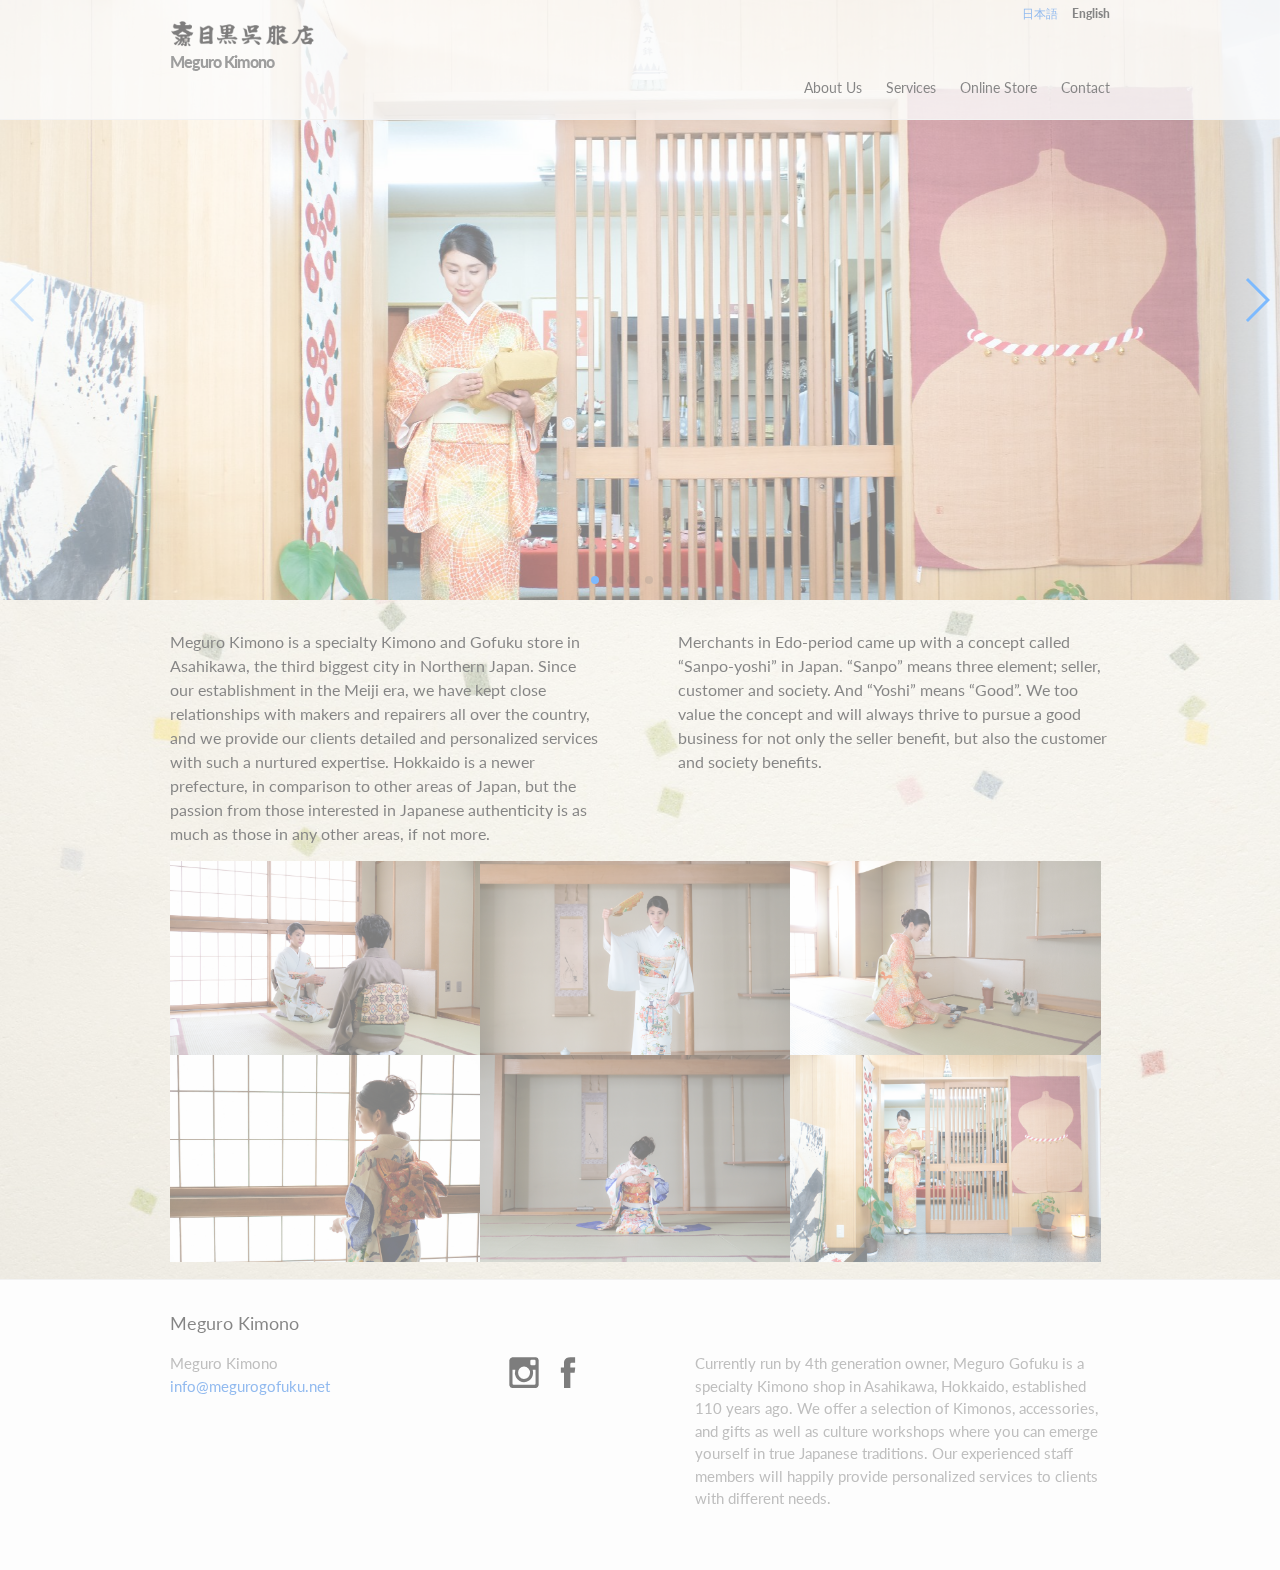
<file: index.html>
<!DOCTYPE html>
<html lang="en">

  <head>
  <meta charset="utf-8">
  <meta http-equiv="X-UA-Compatible" content="IE=edge">
  <meta name="viewport" content="width=device-width, initial-scale=1">

  <title>Meguro Kimono</title>
  <meta name="description" content="Currently run by 4th generation owner, Meguro Gofuku is a specialty Kimono shop in Asahikawa, Hokkaido, established 110 years ago. We offer a selection of Ki...">
  <link href="https://fonts.googleapis.com/css?family=Lato" rel="stylesheet">
  <link rel="stylesheet" href="/assets/swiper.min.css">
  <script type="text/javascript" src="/assets/jquery.min.js"></script>
  <link rel="stylesheet" href="/assets/main.css">
  <link rel="canonical" href="http://localhost:4000/">
  <link rel="alternate" type="application/rss+xml" title="Meguro Kimono" href="/feed.xml">
  <script type="text/javascript" src="/assets/app.js"></script>
  
</head>


  <body>

    <header class="site-header" role="banner">

  <div class="wrapper">
    <div class="toggler language">
      <p class="language-menu"><a href="http://megurogofuku.net/">日本語</a></p>
      <p class="language-menu active">English</p>
    </div>

    <div class="clear"></div>

    <div class="company-name">
      <a class="site-title" href="/"><img src="/assets/images/nadc-logo.png" alt="" class="nadc-logo"></a>
      <p><a class="site-title toggler" href="/">Meguro Kimono</a></p>
    </div>

    <nav class="site-nav">
      <a onclick="" class="menu-icon">
        <svg viewBox="0 0 18 15" width="18px" height="15px">
          <path fill="#424242" d="M18,1.484c0,0.82-0.665,1.484-1.484,1.484H1.484C0.665,2.969,0,2.304,0,1.484l0,0C0,0.665,0.665,0,1.484,0 h15.031C17.335,0,18,0.665,18,1.484L18,1.484z"/>
          <path fill="#424242" d="M18,7.516C18,8.335,17.335,9,16.516,9H1.484C0.665,9,0,8.335,0,7.516l0,0c0-0.82,0.665-1.484,1.484-1.484 h15.031C17.335,6.031,18,6.696,18,7.516L18,7.516z"/>
          <path fill="#424242" d="M18,13.516C18,14.335,17.335,15,16.516,15H1.484C0.665,15,0,14.335,0,13.516l0,0 c0-0.82,0.665-1.484,1.484-1.484h15.031C17.335,12.031,18,12.696,18,13.516L18,13.516z"/>
        </svg>
      </a>

      <div class="trigger">
        
          
          <a class="page-link" href="/about/">About Us</a>
          
        
          
          <a class="page-link" href="/services/">Services</a>
          
        
          
          <a class="page-link" href="/onlinestore/">Online Store</a>
          
        
          
          <a class="page-link" href="/contact/">Contact</a>
          
        
          
        
          
        
          
        
          
        
      </div>
    </nav>

  </div>

</header>


    <div class="swiper-container">
    <div class="swiper-wrapper">
        <div class="swiper-slide"><img src="assets/images/scene1.jpg" alt=""></div>
        <div class="swiper-slide"><img src="assets/images/scene2.jpg" alt=""></div>
        <div class="swiper-slide"><img src="assets/images/scene3.jpg" alt=""></div>
        <div class="swiper-slide"><img src="assets/images/scene4.jpg" alt=""></div>
        <div class="swiper-slide"><img src="assets/images/scene5.jpg" alt=""></div>
        <div class="swiper-slide"><img src="assets/images/scene6.jpg" alt=""></div>

    </div>
    <!-- Add Pagination -->
    <div class="swiper-pagination"></div>
    <!-- Add Arrows -->
    <div class="swiper-button-next"></div>
    <div class="swiper-button-prev"></div>
</div>

<!-- Swiper JS -->
<script src="assets/swiper.min.js"></script>

<!-- Initialize Swiper -->
<script>
var swiper = new Swiper('.swiper-container', {
    pagination: '.swiper-pagination',
    nextButton: '.swiper-button-next',
    prevButton: '.swiper-button-prev',
    paginationClickable: true,
    spaceBetween: 30,
    centeredSlides: true,
    autoplay: 5000,
    autoplayDisableOnInteraction: false
});
</script>

    <main class="page-content" aria-label="Content">
      <div class="wrapper">
        <div class="home">
    <p class="column-left">Meguro Kimono is a specialty Kimono and Gofuku store in Asahikawa, the third biggest city in Northern Japan. Since our establishment in the Meiji era, we have kept close relationships with makers and repairers all over the country, and we provide our clients detailed and personalized services with such a nurtured expertise. Hokkaido is a newer prefecture, in comparison to other areas of Japan, but the passion from those interested in Japanese authenticity is as much as those in any other areas, if not more.</p>
    <p class="column-right">Merchants in Edo-period came up with a concept called “Sanpo-yoshi” in Japan. “Sanpo” means three element; seller, customer and society. And “Yoshi” means “Good”. We too value the concept and will always thrive to pursue a good business for not only the seller benefit, but also the customer and society benefits.</p>
  <div class="clear">

  </div>
  

  <div class="post-flex">
      
      <div class="post-box">
        <a class="post-link" href="/main/2017/02/14/post6.html"><img src="/assets/images/scene6.jpg" alt=""></a>
        <div class="description-box">
          <h2><a class="post-link" href="/main/2017/02/14/post6.html">Accessories</a></h2>
        </div>
      </div>
      
      <div class="post-box">
        <a class="post-link" href="/main/2017/02/14/post5.html"><img src="/assets/images/scene5.jpg" alt=""></a>
        <div class="description-box">
          <h2><a class="post-link" href="/main/2017/02/14/post5.html">Asahikawa</a></h2>
        </div>
      </div>
      
      <div class="post-box">
        <a class="post-link" href="/main/2017/02/14/post4.html"><img src="/assets/images/scene4.jpg" alt=""></a>
        <div class="description-box">
          <h2><a class="post-link" href="/main/2017/02/14/post4.html">Kimono</a></h2>
        </div>
      </div>
      
      <div class="post-box">
        <a class="post-link" href="/main/2017/02/14/post3.html"><img src="/assets/images/scene3.jpg" alt=""></a>
        <div class="description-box">
          <h2><a class="post-link" href="/main/2017/02/14/post3.html">Seiza</a></h2>
        </div>
      </div>
      
      <div class="post-box">
        <a class="post-link" href="/main/2017/02/14/post2.html"><img src="/assets/images/scene2.jpg" alt=""></a>
        <div class="description-box">
          <h2><a class="post-link" href="/main/2017/02/14/post2.html">Incense Ceremony</a></h2>
        </div>
      </div>
      
      <div class="post-box">
        <a class="post-link" href="/main/2017/02/14/post1.html"><img src="/assets/images/scene1.jpg" alt=""></a>
        <div class="description-box">
          <h2><a class="post-link" href="/main/2017/02/14/post1.html">Tea Ceremony</a></h2>
        </div>
      </div>
      
  </div>

  <div class="clear"></div>
</div>

      </div>
    </main>

    <footer class="site-footer">

  <div class="wrapper">

    <h2 class="footer-heading">Meguro Kimono</h2>

    <div class="footer-col-wrapper">
      <div class="footer-col footer-col-1">
        <ul class="contact-list">
          <li>
            
              Meguro Kimono
            
            </li>
            
            <li><a href="mailto:info@megurogofuku.net">info@megurogofuku.net</a></li>
            
        </ul>
      </div>

      <div class="footer-col footer-col-2">
        <ul class="social-media-list">
          <a href="https://www.instagram.com/megurogofukuten/"><img src="/assets/images/icon-social-instagram.svg" alt="Link to Instagram"></a>
          <a href="https://www.facebook.com/megurogofuku/"><img src="/assets/images/icon-social-facebook.svg" alt="Link to Facebook"></a>
        </ul>
      </div>

      <div class="footer-col footer-col-3">
        <p>Currently run by 4th generation owner, Meguro Gofuku is a specialty Kimono shop in Asahikawa, Hokkaido, established 110 years ago. We offer a selection of Kimonos, accessories, and gifts as well as culture workshops where you can emerge yourself in true Japanese traditions. Our experienced staff members will happily provide personalized services to clients with different needs.</p>
      </div>
    </div>

  </div>

</footer>


  </body>

</html>
</file>
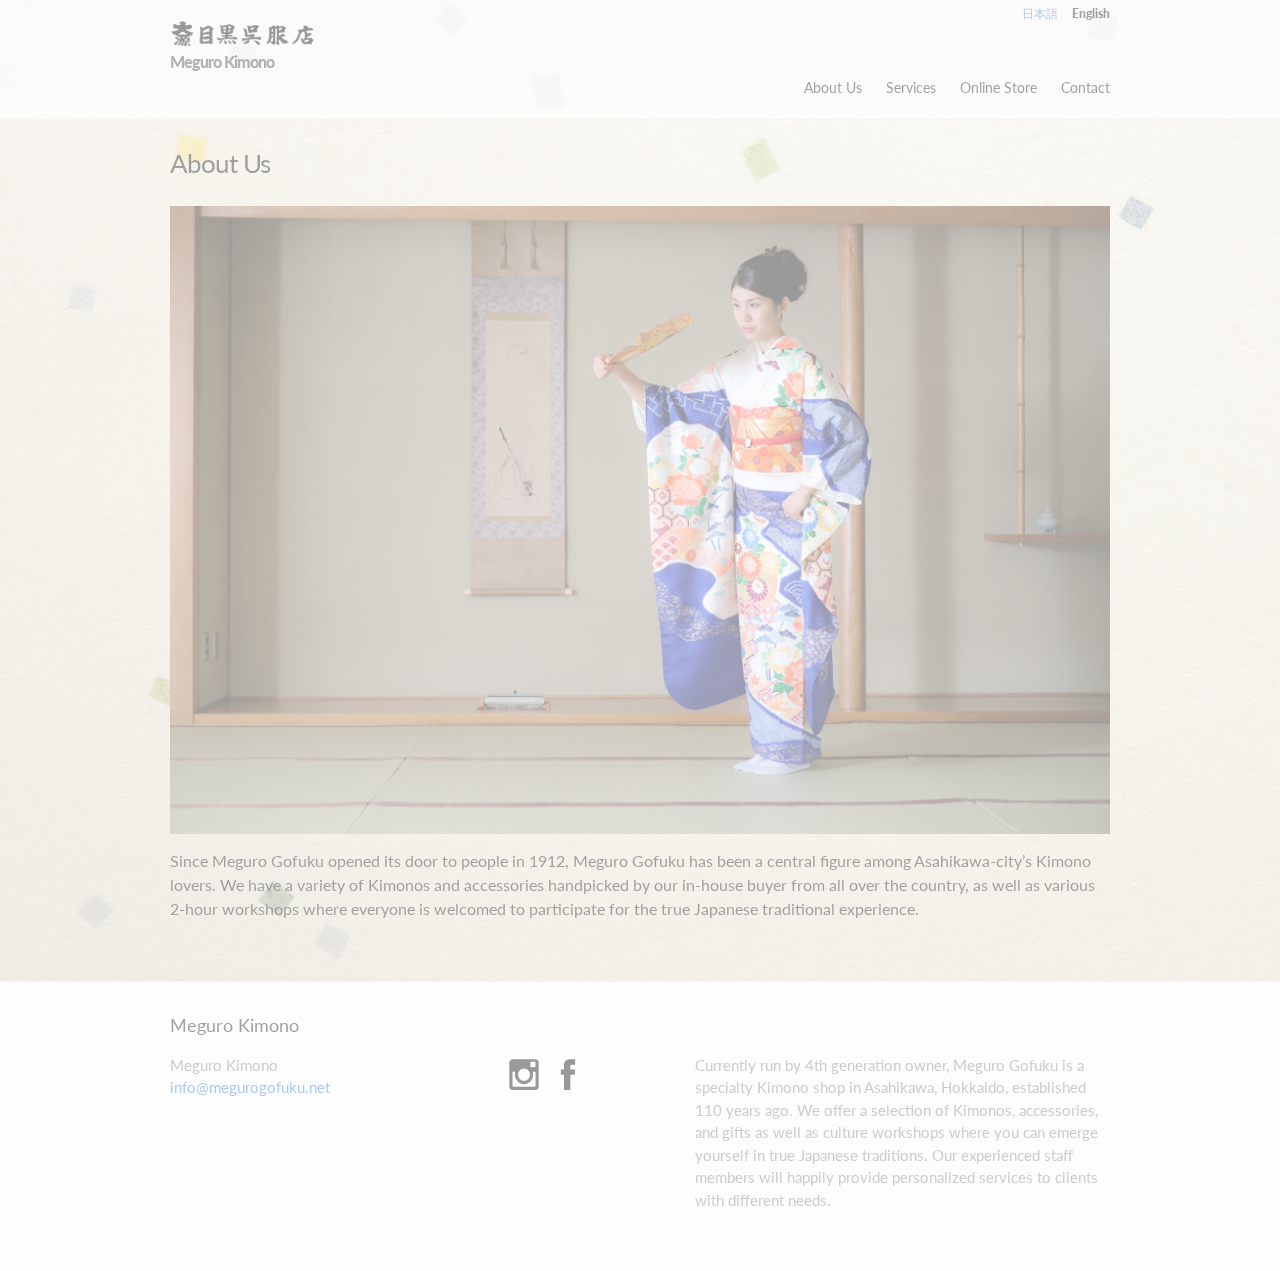
<file: about/index.html>
<!DOCTYPE html>
<html lang="en">

  <head>
  <meta charset="utf-8">
  <meta http-equiv="X-UA-Compatible" content="IE=edge">
  <meta name="viewport" content="width=device-width, initial-scale=1">

  <title>About Us</title>
  <meta name="description" content="Currently run by 4th generation owner, Meguro Gofuku is a specialty Kimono shop in Asahikawa, Hokkaido, established 110 years ago. We offer a selection of Ki...">
  <link href="https://fonts.googleapis.com/css?family=Lato" rel="stylesheet">
  <link rel="stylesheet" href="/assets/swiper.min.css">
  <script type="text/javascript" src="/assets/jquery.min.js"></script>
  <link rel="stylesheet" href="/assets/main.css">
  <link rel="canonical" href="http://localhost:4000/about/">
  <link rel="alternate" type="application/rss+xml" title="Meguro Kimono" href="/feed.xml">
  <script type="text/javascript" src="/assets/app.js"></script>
  
</head>


  <body>

    <header class="site-header" role="banner">

  <div class="wrapper">
    <div class="toggler language">
      <p class="language-menu"><a href="http://megurogofuku.net/">日本語</a></p>
      <p class="language-menu active">English</p>
    </div>

    <div class="clear"></div>

    <div class="company-name">
      <a class="site-title" href="/"><img src="/assets/images/nadc-logo.png" alt="" class="nadc-logo"></a>
      <p><a class="site-title toggler" href="/">Meguro Kimono</a></p>
    </div>

    <nav class="site-nav">
      <a onclick="" class="menu-icon">
        <svg viewBox="0 0 18 15" width="18px" height="15px">
          <path fill="#424242" d="M18,1.484c0,0.82-0.665,1.484-1.484,1.484H1.484C0.665,2.969,0,2.304,0,1.484l0,0C0,0.665,0.665,0,1.484,0 h15.031C17.335,0,18,0.665,18,1.484L18,1.484z"/>
          <path fill="#424242" d="M18,7.516C18,8.335,17.335,9,16.516,9H1.484C0.665,9,0,8.335,0,7.516l0,0c0-0.82,0.665-1.484,1.484-1.484 h15.031C17.335,6.031,18,6.696,18,7.516L18,7.516z"/>
          <path fill="#424242" d="M18,13.516C18,14.335,17.335,15,16.516,15H1.484C0.665,15,0,14.335,0,13.516l0,0 c0-0.82,0.665-1.484,1.484-1.484h15.031C17.335,12.031,18,12.696,18,13.516L18,13.516z"/>
        </svg>
      </a>

      <div class="trigger">
        
          
          <a class="page-link" href="/about/">About Us</a>
          
        
          
          <a class="page-link" href="/services/">Services</a>
          
        
          
          <a class="page-link" href="/onlinestore/">Online Store</a>
          
        
          
          <a class="page-link" href="/contact/">Contact</a>
          
        
          
        
          
        
          
        
          
        
      </div>
    </nav>

  </div>

</header>


    <main class="page-content-top page-content" aria-label="Content">
      <div class="wrapper">
        <article class="post">

  <header class="post-header">
    <h1 class="post-title">About Us</h1>
  </header>

  <div class="post-content">
    <p><img src="/assets/images/scene7.jpg" /></p>

<p>Since Meguro Gofuku opened its door to people in 1912, Meguro Gofuku has been a central figure among Asahikawa-city’s Kimono lovers. We have a variety of Kimonos and accessories handpicked by our in-house buyer from all over the country, as well as various 2-hour workshops where everyone is welcomed to participate for the true Japanese traditional experience.</p>

  </div>

</article>

      </div>
    </main>

    <footer class="site-footer">

  <div class="wrapper">

    <h2 class="footer-heading">Meguro Kimono</h2>

    <div class="footer-col-wrapper">
      <div class="footer-col footer-col-1">
        <ul class="contact-list">
          <li>
            
              Meguro Kimono
            
            </li>
            
            <li><a href="mailto:info@megurogofuku.net">info@megurogofuku.net</a></li>
            
        </ul>
      </div>

      <div class="footer-col footer-col-2">
        <ul class="social-media-list">
          <a href="https://www.instagram.com/megurogofukuten/"><img src="/assets/images/icon-social-instagram.svg" alt="Link to Instagram"></a>
          <a href="https://www.facebook.com/megurogofuku/"><img src="/assets/images/icon-social-facebook.svg" alt="Link to Facebook"></a>
        </ul>
      </div>

      <div class="footer-col footer-col-3">
        <p>Currently run by 4th generation owner, Meguro Gofuku is a specialty Kimono shop in Asahikawa, Hokkaido, established 110 years ago. We offer a selection of Kimonos, accessories, and gifts as well as culture workshops where you can emerge yourself in true Japanese traditions. Our experienced staff members will happily provide personalized services to clients with different needs.</p>
      </div>
    </div>

  </div>

</footer>


  </body>

</html>
</file>
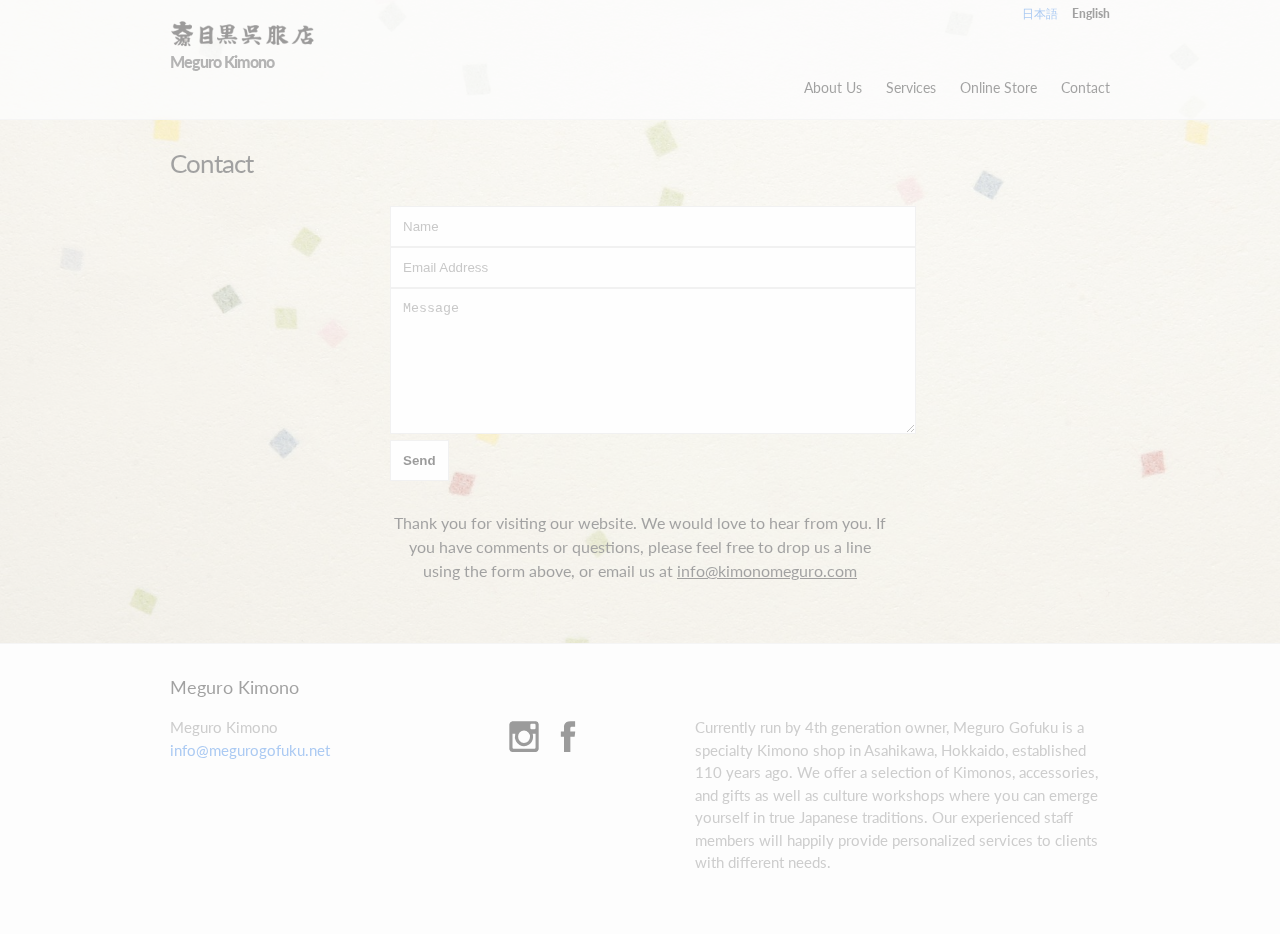
<file: contact/index.html>
<!DOCTYPE html>
<html lang="en">

  <head>
  <meta charset="utf-8">
  <meta http-equiv="X-UA-Compatible" content="IE=edge">
  <meta name="viewport" content="width=device-width, initial-scale=1">

  <title>Contact</title>
  <meta name="description" content="Currently run by 4th generation owner, Meguro Gofuku is a specialty Kimono shop in Asahikawa, Hokkaido, established 110 years ago. We offer a selection of Ki...">
  <link href="https://fonts.googleapis.com/css?family=Lato" rel="stylesheet">
  <link rel="stylesheet" href="/assets/swiper.min.css">
  <script type="text/javascript" src="/assets/jquery.min.js"></script>
  <link rel="stylesheet" href="/assets/main.css">
  <link rel="canonical" href="http://localhost:4000/contact/">
  <link rel="alternate" type="application/rss+xml" title="Meguro Kimono" href="/feed.xml">
  <script type="text/javascript" src="/assets/app.js"></script>
  
</head>


  <body>

    <header class="site-header" role="banner">

  <div class="wrapper">
    <div class="toggler language">
      <p class="language-menu"><a href="http://megurogofuku.net/">日本語</a></p>
      <p class="language-menu active">English</p>
    </div>

    <div class="clear"></div>

    <div class="company-name">
      <a class="site-title" href="/"><img src="/assets/images/nadc-logo.png" alt="" class="nadc-logo"></a>
      <p><a class="site-title toggler" href="/">Meguro Kimono</a></p>
    </div>

    <nav class="site-nav">
      <a onclick="" class="menu-icon">
        <svg viewBox="0 0 18 15" width="18px" height="15px">
          <path fill="#424242" d="M18,1.484c0,0.82-0.665,1.484-1.484,1.484H1.484C0.665,2.969,0,2.304,0,1.484l0,0C0,0.665,0.665,0,1.484,0 h15.031C17.335,0,18,0.665,18,1.484L18,1.484z"/>
          <path fill="#424242" d="M18,7.516C18,8.335,17.335,9,16.516,9H1.484C0.665,9,0,8.335,0,7.516l0,0c0-0.82,0.665-1.484,1.484-1.484 h15.031C17.335,6.031,18,6.696,18,7.516L18,7.516z"/>
          <path fill="#424242" d="M18,13.516C18,14.335,17.335,15,16.516,15H1.484C0.665,15,0,14.335,0,13.516l0,0 c0-0.82,0.665-1.484,1.484-1.484h15.031C17.335,12.031,18,12.696,18,13.516L18,13.516z"/>
        </svg>
      </a>

      <div class="trigger">
        
          
          <a class="page-link" href="/about/">About Us</a>
          
        
          
          <a class="page-link" href="/services/">Services</a>
          
        
          
          <a class="page-link" href="/onlinestore/">Online Store</a>
          
        
          
          <a class="page-link" href="/contact/">Contact</a>
          
        
          
        
          
        
          
        
          
        
      </div>
    </nav>

  </div>

</header>


    <main class="page-content-top page-content" aria-label="Content">
      <div class="wrapper">
        <article class="post">

  <header class="post-header">
    <h1 class="post-title">Contact</h1>
  </header>

  <div class="post-content">
    <div class="form-box">
      <form action="https://formspree.io/kaz@nomuraadc.com" method="POST">
         <input class="form-style" type="text" name="name" placeholder="Name">
         <input class="form-style" type="email" name="_replyto" placeholder="Email Address">
         <textarea class="form-style" name="name" rows="8" cols="80" placeholder="Message"></textarea>
         <input class="clear form-button" type="submit" value="Send">
      </form>
      <p>Thank you for visiting our website. We would love to hear from you. If you have comments or questions, please feel free to drop us a line using the form above, or email us at <u>info@kimonomeguro.com</u></p>

    </div>
  </div>
</article>

      </div>
    </main>

    <footer class="site-footer">

  <div class="wrapper">

    <h2 class="footer-heading">Meguro Kimono</h2>

    <div class="footer-col-wrapper">
      <div class="footer-col footer-col-1">
        <ul class="contact-list">
          <li>
            
              Meguro Kimono
            
            </li>
            
            <li><a href="mailto:info@megurogofuku.net">info@megurogofuku.net</a></li>
            
        </ul>
      </div>

      <div class="footer-col footer-col-2">
        <ul class="social-media-list">
          <a href="https://www.instagram.com/megurogofukuten/"><img src="/assets/images/icon-social-instagram.svg" alt="Link to Instagram"></a>
          <a href="https://www.facebook.com/megurogofuku/"><img src="/assets/images/icon-social-facebook.svg" alt="Link to Facebook"></a>
        </ul>
      </div>

      <div class="footer-col footer-col-3">
        <p>Currently run by 4th generation owner, Meguro Gofuku is a specialty Kimono shop in Asahikawa, Hokkaido, established 110 years ago. We offer a selection of Kimonos, accessories, and gifts as well as culture workshops where you can emerge yourself in true Japanese traditions. Our experienced staff members will happily provide personalized services to clients with different needs.</p>
      </div>
    </div>

  </div>

</footer>


  </body>

</html>
</file>
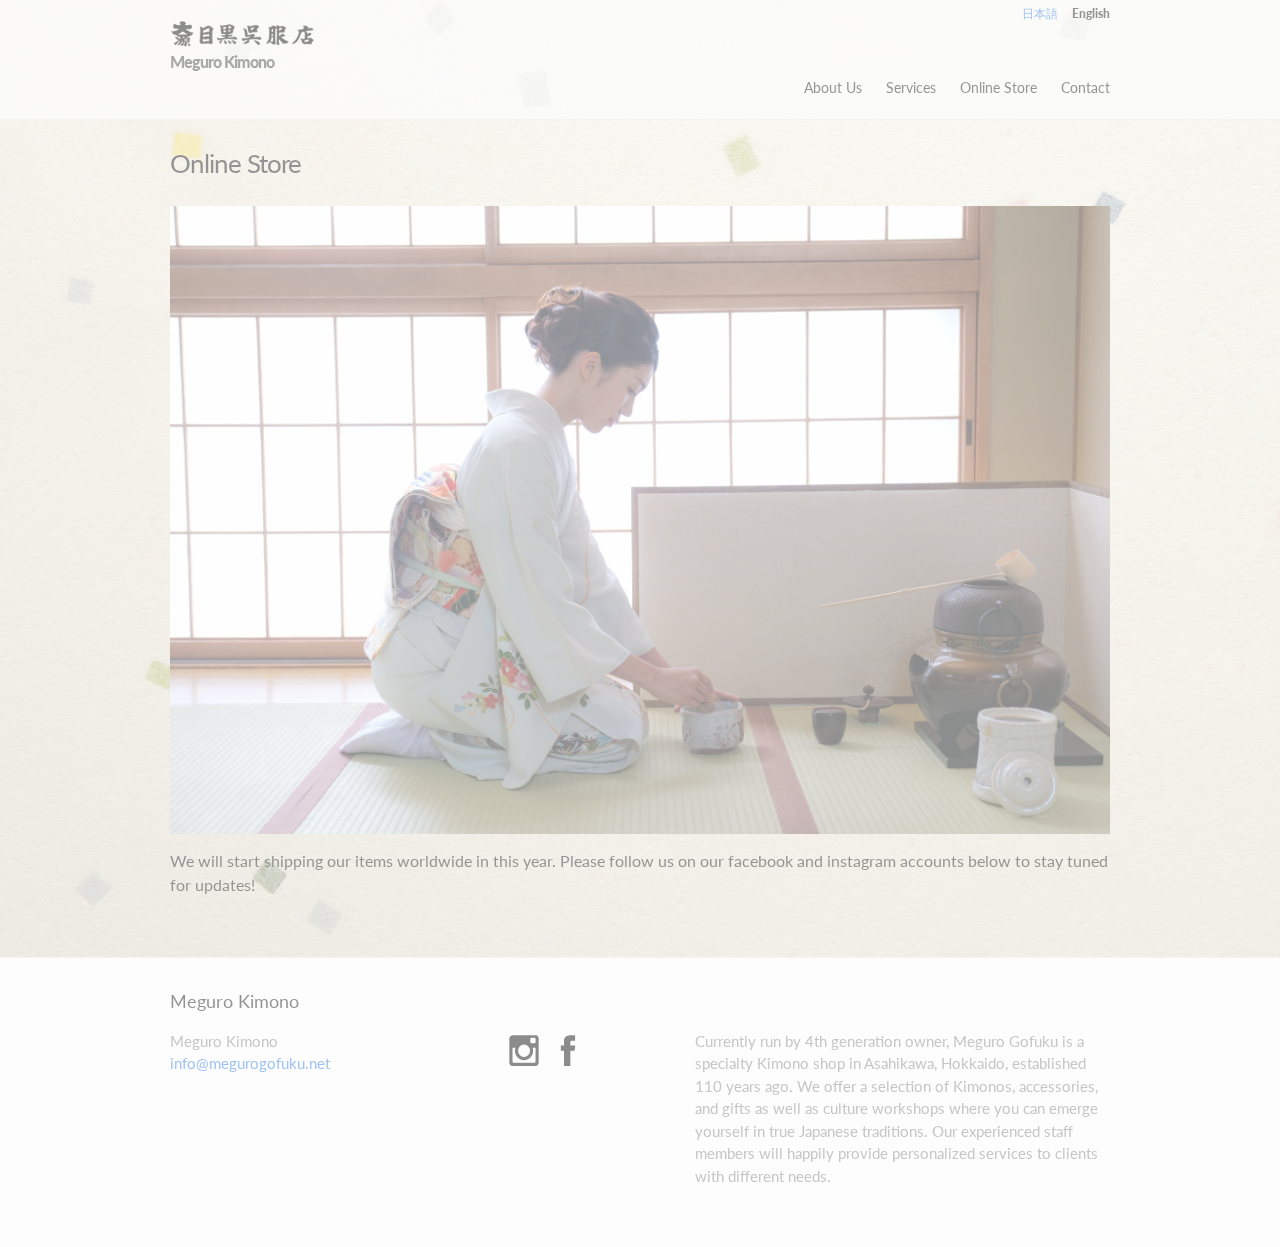
<file: onlinestore/index.html>
<!DOCTYPE html>
<html lang="en">

  <head>
  <meta charset="utf-8">
  <meta http-equiv="X-UA-Compatible" content="IE=edge">
  <meta name="viewport" content="width=device-width, initial-scale=1">

  <title>Online Store</title>
  <meta name="description" content="Currently run by 4th generation owner, Meguro Gofuku is a specialty Kimono shop in Asahikawa, Hokkaido, established 110 years ago. We offer a selection of Ki...">
  <link href="https://fonts.googleapis.com/css?family=Lato" rel="stylesheet">
  <link rel="stylesheet" href="/assets/swiper.min.css">
  <script type="text/javascript" src="/assets/jquery.min.js"></script>
  <link rel="stylesheet" href="/assets/main.css">
  <link rel="canonical" href="http://localhost:4000/onlinestore/">
  <link rel="alternate" type="application/rss+xml" title="Meguro Kimono" href="/feed.xml">
  <script type="text/javascript" src="/assets/app.js"></script>
  
</head>


  <body>

    <header class="site-header" role="banner">

  <div class="wrapper">
    <div class="toggler language">
      <p class="language-menu"><a href="http://megurogofuku.net/">日本語</a></p>
      <p class="language-menu active">English</p>
    </div>

    <div class="clear"></div>

    <div class="company-name">
      <a class="site-title" href="/"><img src="/assets/images/nadc-logo.png" alt="" class="nadc-logo"></a>
      <p><a class="site-title toggler" href="/">Meguro Kimono</a></p>
    </div>

    <nav class="site-nav">
      <a onclick="" class="menu-icon">
        <svg viewBox="0 0 18 15" width="18px" height="15px">
          <path fill="#424242" d="M18,1.484c0,0.82-0.665,1.484-1.484,1.484H1.484C0.665,2.969,0,2.304,0,1.484l0,0C0,0.665,0.665,0,1.484,0 h15.031C17.335,0,18,0.665,18,1.484L18,1.484z"/>
          <path fill="#424242" d="M18,7.516C18,8.335,17.335,9,16.516,9H1.484C0.665,9,0,8.335,0,7.516l0,0c0-0.82,0.665-1.484,1.484-1.484 h15.031C17.335,6.031,18,6.696,18,7.516L18,7.516z"/>
          <path fill="#424242" d="M18,13.516C18,14.335,17.335,15,16.516,15H1.484C0.665,15,0,14.335,0,13.516l0,0 c0-0.82,0.665-1.484,1.484-1.484h15.031C17.335,12.031,18,12.696,18,13.516L18,13.516z"/>
        </svg>
      </a>

      <div class="trigger">
        
          
          <a class="page-link" href="/about/">About Us</a>
          
        
          
          <a class="page-link" href="/services/">Services</a>
          
        
          
          <a class="page-link" href="/onlinestore/">Online Store</a>
          
        
          
          <a class="page-link" href="/contact/">Contact</a>
          
        
          
        
          
        
          
        
          
        
      </div>
    </nav>

  </div>

</header>


    <main class="page-content-top page-content" aria-label="Content">
      <div class="wrapper">
        <article class="post">

  <header class="post-header">
    <h1 class="post-title">Online Store</h1>
  </header>

  <div class="post-content">
    <p><img src="/assets/images/scene9.jpg" /></p>

<p>We will start shipping our items worldwide in this year. Please follow us on our facebook and instagram accounts below to stay tuned for updates!</p>

  </div>

</article>

      </div>
    </main>

    <footer class="site-footer">

  <div class="wrapper">

    <h2 class="footer-heading">Meguro Kimono</h2>

    <div class="footer-col-wrapper">
      <div class="footer-col footer-col-1">
        <ul class="contact-list">
          <li>
            
              Meguro Kimono
            
            </li>
            
            <li><a href="mailto:info@megurogofuku.net">info@megurogofuku.net</a></li>
            
        </ul>
      </div>

      <div class="footer-col footer-col-2">
        <ul class="social-media-list">
          <a href="https://www.instagram.com/megurogofukuten/"><img src="/assets/images/icon-social-instagram.svg" alt="Link to Instagram"></a>
          <a href="https://www.facebook.com/megurogofuku/"><img src="/assets/images/icon-social-facebook.svg" alt="Link to Facebook"></a>
        </ul>
      </div>

      <div class="footer-col footer-col-3">
        <p>Currently run by 4th generation owner, Meguro Gofuku is a specialty Kimono shop in Asahikawa, Hokkaido, established 110 years ago. We offer a selection of Kimonos, accessories, and gifts as well as culture workshops where you can emerge yourself in true Japanese traditions. Our experienced staff members will happily provide personalized services to clients with different needs.</p>
      </div>
    </div>

  </div>

</footer>


  </body>

</html>
</file>
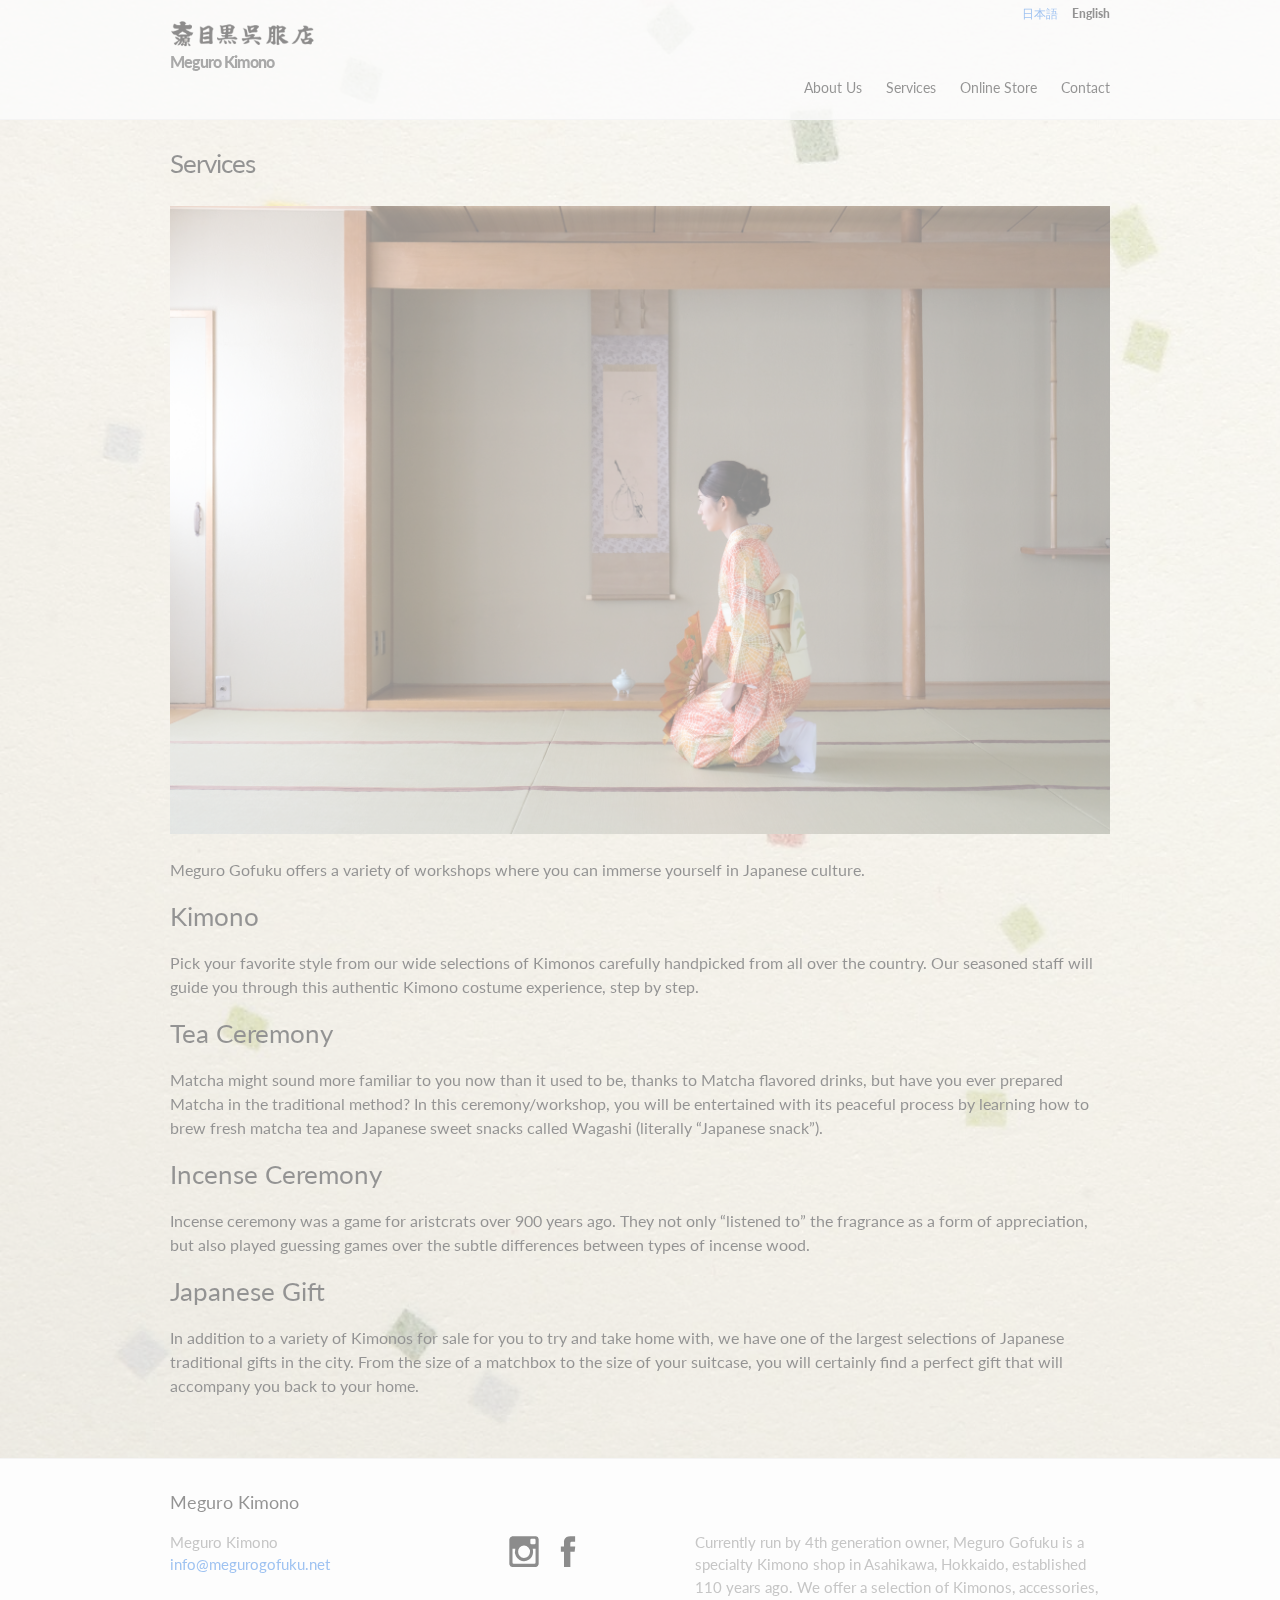
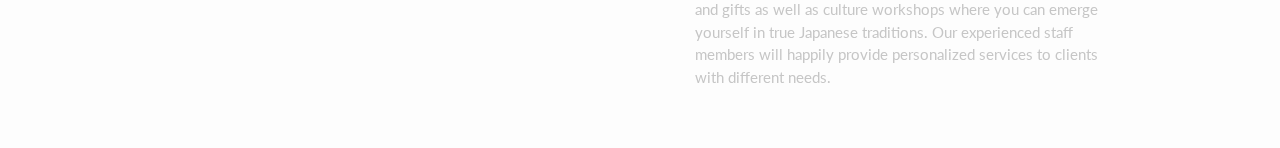
<file: services/index.html>
<!DOCTYPE html>
<html lang="en">

  <head>
  <meta charset="utf-8">
  <meta http-equiv="X-UA-Compatible" content="IE=edge">
  <meta name="viewport" content="width=device-width, initial-scale=1">

  <title>Services</title>
  <meta name="description" content="Currently run by 4th generation owner, Meguro Gofuku is a specialty Kimono shop in Asahikawa, Hokkaido, established 110 years ago. We offer a selection of Ki...">
  <link href="https://fonts.googleapis.com/css?family=Lato" rel="stylesheet">
  <link rel="stylesheet" href="/assets/swiper.min.css">
  <script type="text/javascript" src="/assets/jquery.min.js"></script>
  <link rel="stylesheet" href="/assets/main.css">
  <link rel="canonical" href="http://localhost:4000/services/">
  <link rel="alternate" type="application/rss+xml" title="Meguro Kimono" href="/feed.xml">
  <script type="text/javascript" src="/assets/app.js"></script>
  
</head>


  <body>

    <header class="site-header" role="banner">

  <div class="wrapper">
    <div class="toggler language">
      <p class="language-menu"><a href="http://megurogofuku.net/">日本語</a></p>
      <p class="language-menu active">English</p>
    </div>

    <div class="clear"></div>

    <div class="company-name">
      <a class="site-title" href="/"><img src="/assets/images/nadc-logo.png" alt="" class="nadc-logo"></a>
      <p><a class="site-title toggler" href="/">Meguro Kimono</a></p>
    </div>

    <nav class="site-nav">
      <a onclick="" class="menu-icon">
        <svg viewBox="0 0 18 15" width="18px" height="15px">
          <path fill="#424242" d="M18,1.484c0,0.82-0.665,1.484-1.484,1.484H1.484C0.665,2.969,0,2.304,0,1.484l0,0C0,0.665,0.665,0,1.484,0 h15.031C17.335,0,18,0.665,18,1.484L18,1.484z"/>
          <path fill="#424242" d="M18,7.516C18,8.335,17.335,9,16.516,9H1.484C0.665,9,0,8.335,0,7.516l0,0c0-0.82,0.665-1.484,1.484-1.484 h15.031C17.335,6.031,18,6.696,18,7.516L18,7.516z"/>
          <path fill="#424242" d="M18,13.516C18,14.335,17.335,15,16.516,15H1.484C0.665,15,0,14.335,0,13.516l0,0 c0-0.82,0.665-1.484,1.484-1.484h15.031C17.335,12.031,18,12.696,18,13.516L18,13.516z"/>
        </svg>
      </a>

      <div class="trigger">
        
          
          <a class="page-link" href="/about/">About Us</a>
          
        
          
          <a class="page-link" href="/services/">Services</a>
          
        
          
          <a class="page-link" href="/onlinestore/">Online Store</a>
          
        
          
          <a class="page-link" href="/contact/">Contact</a>
          
        
          
        
          
        
          
        
          
        
      </div>
    </nav>

  </div>

</header>


    <main class="page-content-top page-content" aria-label="Content">
      <div class="wrapper">
        <article class="post">

  <header class="post-header">
    <h1 class="post-title">Services</h1>
  </header>

  <div class="post-content">
    <p><img src="/assets/images/scene8.jpg" />
<br />
<br />
Meguro Gofuku offers a variety of workshops where you can immerse yourself in Japanese culture.</p>

<h3 id="kimono">Kimono</h3>

<p>Pick your favorite style from our wide selections of Kimonos carefully handpicked from all over the country. Our seasoned staff will guide you through this authentic Kimono costume experience, step by step.</p>

<h3 id="tea-ceremony">Tea Ceremony</h3>
<p>Matcha might sound more familiar to you now than it used to be, thanks to Matcha flavored drinks, but have you ever prepared Matcha in the traditional method? In this ceremony/workshop, you will be entertained with its peaceful process by learning how to brew fresh matcha tea and Japanese sweet snacks called Wagashi (literally “Japanese snack”).</p>

<h3 id="incense-ceremony">Incense Ceremony</h3>
<p>Incense ceremony was a game for aristcrats over 900 years ago. They not only “listened to” the fragrance as a form of appreciation, but also played guessing games over the subtle differences between types of incense wood.</p>

<h3 id="japanese-gift">Japanese Gift</h3>
<p>In addition to a variety of Kimonos for sale for you to try and take home with, we have one of the largest selections of Japanese traditional gifts in the city. From the size of a matchbox to the size of your suitcase, you will certainly find a perfect gift that will accompany you back to your home.</p>

  </div>

</article>

      </div>
    </main>

    <footer class="site-footer">

  <div class="wrapper">

    <h2 class="footer-heading">Meguro Kimono</h2>

    <div class="footer-col-wrapper">
      <div class="footer-col footer-col-1">
        <ul class="contact-list">
          <li>
            
              Meguro Kimono
            
            </li>
            
            <li><a href="mailto:info@megurogofuku.net">info@megurogofuku.net</a></li>
            
        </ul>
      </div>

      <div class="footer-col footer-col-2">
        <ul class="social-media-list">
          <a href="https://www.instagram.com/megurogofukuten/"><img src="/assets/images/icon-social-instagram.svg" alt="Link to Instagram"></a>
          <a href="https://www.facebook.com/megurogofuku/"><img src="/assets/images/icon-social-facebook.svg" alt="Link to Facebook"></a>
        </ul>
      </div>

      <div class="footer-col footer-col-3">
        <p>Currently run by 4th generation owner, Meguro Gofuku is a specialty Kimono shop in Asahikawa, Hokkaido, established 110 years ago. We offer a selection of Kimonos, accessories, and gifts as well as culture workshops where you can emerge yourself in true Japanese traditions. Our experienced staff members will happily provide personalized services to clients with different needs.</p>
      </div>
    </div>

  </div>

</footer>


  </body>

</html>
</file>
<file: assets/main.css>
/**
 * Reset some basic elements
 */
body, h1, h2, h3, h4, h5, h6,
p, blockquote, pre, hr,
dl, dd, ol, ul, figure {
  margin: 0;
  padding: 0; }

/**
 * Basic styling
 */
body {
  font: 400 16px/1.5 "Lato", "Helvetica Neue", Helvetica, Arial, sans-serif;
  color: #111;
  background-color: #fdfdfd;
  -webkit-text-size-adjust: 100%;
  -webkit-font-feature-settings: "kern" 1;
  -moz-font-feature-settings: "kern" 1;
  -o-font-feature-settings: "kern" 1;
  font-feature-settings: "kern" 1;
  font-kerning: normal;
  -webkit-font-smoothing: antialiased;
  -moz-osx-font-smoothing: grayscale; }

/**
 * Set `margin-bottom` to maintain vertical rhythm
 */
h1, h2, h3, h4, h5, h6,
p, blockquote, pre,
ul, ol, dl, figure,
.highlight {
  margin-bottom: 15px; }

/**
 * Images
 */
img {
  max-width: 100%;
  vertical-align: middle; }

/**
 * Figures
 */
figure > img {
  display: block; }

figcaption {
  font-size: 14px; }

/**
 * Lists
 */
ul, ol {
  margin-left: 30px; }

li > ul,
li > ol {
  margin-bottom: 0; }

/**
 * Headings
 */
h1, h2, h3, h4, h5, h6 {
  font-weight: 400; }

/**
 * Links
 */
a {
  color: #2a7ae2;
  text-decoration: none; }
  a:visited {
    color: #1756a9; }
  a:hover {
    color: #111;
    text-decoration: underline; }

/**
 * Blockquotes
 */
blockquote {
  color: #828282;
  border-left: 4px solid #e8e8e8;
  padding-left: 15px;
  font-size: 18px;
  letter-spacing: -1px;
  font-style: italic; }
  blockquote > :last-child {
    margin-bottom: 0; }

/**
 * Code formatting
 */
pre,
code {
  font-size: 15px;
  border: 1px solid #e8e8e8;
  border-radius: 3px;
  background-color: #eef; }

code {
  padding: 1px 5px; }

pre {
  padding: 8px 12px;
  overflow-x: auto; }
  pre > code {
    border: 0;
    padding-right: 0;
    padding-left: 0; }

/**
 * Wrapper
 */
.wrapper {
  max-width: -webkit-calc(1000px - (30px * 2));
  max-width: calc(1000px - (30px * 2));
  margin-right: auto;
  margin-left: auto;
  padding-right: 30px;
  padding-left: 30px; }
  @media screen and (max-width: 800px) {
    .wrapper {
      max-width: -webkit-calc(1000px - (30px));
      max-width: calc(1000px - (30px));
      padding-right: 15px;
      padding-left: 15px; } }

/**
 * Clearfix
 */
.wrapper:after, .footer-col-wrapper:after {
  content: "";
  display: table;
  clear: both; }

/**
 * Icons
 */
.icon > svg {
  display: inline-block;
  vertical-align: middle; }
  .icon > svg path {
    fill: #828282; }

sa
.clear {
  clear: both; }

.site-header {
  border-bottom: 1px solid #e8e8e8;
  min-height: 50px;
  position: fixed;
  background-color: rgba(250, 250, 250, 0.8);
  z-index: 1;
  width: 100%;
  transition: position 2s; }
  @media screen and (max-width: 600px) {
    .site-header {
      position: relative;
      height: 80px; } }

.white-bar {
  transition: background-color 2s ease;
  background-color: #fff; }

.site-title {
  font-size: 16px;
  font-weight: 300;
  line-height: 26px;
  letter-spacing: -1px;
  margin-bottom: 0;
  font-weight: 900; }
  .site-title, .site-title:visited {
    color: #424242; }

.swiper-container {
  height: 600px;
  z-index: 0; }
  @media screen and (max-width: 800px) {
    .swiper-container {
      height: 400px; } }
  @media screen and (max-width: 600px) {
    .swiper-container {
      height: 200px; } }

.language {
  float: right; }
  .language p {
    margin-bottom: 0; }

.transparent {
  display: none; }

.language-menu {
  font-size: 12px;
  display: inline-block;
  padding-left: 10px; }
  @media screen and (max-width: 600px) {
    .language-menu {
      float: left; } }

.active {
  font-weight: 900; }

.company-name {
  display: inline-block;
  margin-top: 20px; }
  .company-name p {
    margin-bottom: 0; }
  @media screen and (max-width: 600px) {
    .company-name {
      margin-top: 0;
      float: left; } }

.nadc-logo {
  width: 200px; }
  @media screen and (max-width: 600px) {
    .nadc-logo {
      width: 120px; } }

.logo-spacing {
  margin-top: 20px; }

.nadc-jp {
  font-size: 12px;
  vertical-align: bottom;
  margin-left: 10px; }

.trigger {
  float: right; }

.site-nav {
  display: flex;
  justify-content: flex-end;
  flex-direction: row;
  padding-bottom: 20px; }
  .site-nav .menu-icon {
    display: none; }
  .site-nav .page-link {
    color: #111;
    line-height: 1.5;
    font-size: 14px; }
    .site-nav .page-link:not(:last-child) {
      margin-right: 20px; }
  @media screen and (max-width: 600px) {
    .site-nav {
      position: absolute;
      top: 24px;
      right: 15px;
      background-color: #fdfdfd;
      border: 1px solid #e8e8e8;
      border-radius: 5px;
      text-align: right;
      padding-bottom: 0px;
      z-index: 3;
      display: inline-block; }
      .site-nav .menu-icon {
        display: block;
        float: right;
        width: 36px;
        height: 26px;
        line-height: 0;
        padding-top: 10px;
        text-align: center; }
        .site-nav .menu-icon > svg path {
          fill: #424242; }
      .site-nav .trigger {
        clear: both;
        display: none; }
      .site-nav:hover .trigger {
        display: block;
        padding-bottom: 5px; }
      .site-nav .page-link {
        display: block;
        padding: 5px 10px;
        margin-left: 20px; }
        .site-nav .page-link:not(:last-child) {
          margin-right: 0; } }

/**
 * Site footer
 */
.site-footer {
  border-top: 1px solid #e8e8e8;
  padding: 30px 0; }

.footer-heading {
  font-size: 18px;
  margin-bottom: 15px; }

.contact-list,
.social-media-list {
  list-style: none;
  margin-left: 0; }

.social-media-list img {
  width: 40px; }

.footer-col-wrapper {
  font-size: 15px;
  color: #828282;
  margin-left: -15px; }

.footer-col {
  float: left;
  margin-bottom: 15px;
  padding-left: 15px; }

.footer-col-1 {
  width: -webkit-calc(35% - (30px / 2));
  width: calc(35% - (30px / 2)); }

.footer-col-2 {
  width: -webkit-calc(20% - (30px / 2));
  width: calc(20% - (30px / 2)); }

.footer-col-3 {
  width: -webkit-calc(45% - (30px / 2));
  width: calc(45% - (30px / 2)); }

@media screen and (max-width: 800px) {
  .footer-col-1,
  .footer-col-2 {
    width: -webkit-calc(50% - (30px / 2));
    width: calc(50% - (30px / 2)); }

  .footer-col-3 {
    width: -webkit-calc(100% - (30px / 2));
    width: calc(100% - (30px / 2)); } }
@media screen and (max-width: 600px) {
  .footer-col {
    float: none;
    width: -webkit-calc(100% - (30px / 2));
    width: calc(100% - (30px / 2)); } }
/**
 * Page content
 */
.column-left {
  width: 46%;
  float: left;
  padding-right: 4%; }
  @media screen and (max-width: 600px) {
    .column-left {
      width: 90%;
      margin: 0 auto;
      float: none;
      padding-right: 0%; } }

.column-right {
  width: 46%;
  float: right;
  padding-left: 4%; }
  @media screen and (max-width: 600px) {
    .column-right {
      width: 90%;
      margin: 0 auto;
      float: none;
      padding: 30px 0; } }

.page-content {
  padding: 30px 0;
  background-image: url("/assets/images/washi.jpg");
  background-size: cover; }

.page-content-top {
  padding-top: 120px; }
  @media screen and (max-width: 600px) {
    .page-content-top {
      padding-top: 0; } }

.page-heading {
  font-size: 20px; }

.post-list:before {
  clear: both; }

.post-flex {
  width: 100%;
  display: flex;
  flex-direction: row;
  flex-wrap: wrap; }

.post-list {
  margin-left: 0;
  list-style-type: none; }
  .post-list > li {
    margin-bottom: 30px; }

.post-box {
  width: 33%; }
  @media screen and (max-width: 800px) {
    .post-box {
      width: 50%; } }
  @media screen and (max-width: 600px) {
    .post-box {
      width: 100%;
      margin: 0 auto; } }

.description-box {
  background-color: rgba(250, 250, 250, 0.8);
  margin-top: -52px;
  z-index: 2;
  position: relative;
  opacity: 0;
  -o-transition: .5s;
  -ms-transition: .5s;
  -moz-transition: .5s;
  -webkit-transition: .5s;
  /* ...and now for the proper property */
  transition: .5s; }
  .description-box:hover {
    opacity: 1; }
  .description-box span, .description-box h2 {
    margin-left: 12px; }

.post-meta {
  font-size: 14px;
  color: #828282; }

.post-link {
  display: block;
  font-size: 16px; }

/*p, img, div {
  animation-duration: 5s;
  animation-name: woopie;
}

@keyframes woopie {
  from {
    margin-left: 100%;
    width: 500%;
    background-color: red;
  }

  to {
    margin-left: 0%;
    width: 100%;
  }
}
*/
/**
 * Posts
 */
.post-header {
  margin-bottom: 30px; }

.post-title {
  font-size: 26px;
  letter-spacing: -1px;
  line-height: 1;
  padding-top: 30px; }
  @media screen and (max-width: 800px) {
    .post-title {
      font-size: 30px; } }

.post-content {
  margin-bottom: 30px; }
  .post-content h2 {
    font-size: 32px; }
    @media screen and (max-width: 800px) {
      .post-content h2 {
        font-size: 28px; } }
  .post-content h3 {
    font-size: 26px; }
    @media screen and (max-width: 800px) {
      .post-content h3 {
        font-size: 22px; } }
  .post-content h4 {
    font-size: 20px; }
    @media screen and (max-width: 800px) {
      .post-content h4 {
        font-size: 18px; } }

.form-box {
  width: 500px;
  margin: 0 auto; }
  .form-box p {
    text-align: center; }
  @media screen and (max-width: 600px) {
    .form-box {
      width: 100%; } }

.form-style {
  width: 100%; }

.form-button {
  font-weight: 900; }

form {
  margin-bottom: 30px; }
  form input, form textarea {
    border: 1px solid #ddd;
    background: #fff;
    padding: 0.9em;
    transition: all 0.3s ease-in-out; }

/**
 * Syntax highlighting styles
 */
.highlight {
  background: #fff; }
  .highlighter-rouge .highlight {
    background: #eef; }
  .highlight .c {
    color: #998;
    font-style: italic; }
  .highlight .err {
    color: #a61717;
    background-color: #e3d2d2; }
  .highlight .k {
    font-weight: bold; }
  .highlight .o {
    font-weight: bold; }
  .highlight .cm {
    color: #998;
    font-style: italic; }
  .highlight .cp {
    color: #999;
    font-weight: bold; }
  .highlight .c1 {
    color: #998;
    font-style: italic; }
  .highlight .cs {
    color: #999;
    font-weight: bold;
    font-style: italic; }
  .highlight .gd {
    color: #000;
    background-color: #fdd; }
  .highlight .gd .x {
    color: #000;
    background-color: #faa; }
  .highlight .ge {
    font-style: italic; }
  .highlight .gr {
    color: #a00; }
  .highlight .gh {
    color: #999; }
  .highlight .gi {
    color: #000;
    background-color: #dfd; }
  .highlight .gi .x {
    color: #000;
    background-color: #afa; }
  .highlight .go {
    color: #888; }
  .highlight .gp {
    color: #555; }
  .highlight .gs {
    font-weight: bold; }
  .highlight .gu {
    color: #aaa; }
  .highlight .gt {
    color: #a00; }
  .highlight .kc {
    font-weight: bold; }
  .highlight .kd {
    font-weight: bold; }
  .highlight .kp {
    font-weight: bold; }
  .highlight .kr {
    font-weight: bold; }
  .highlight .kt {
    color: #458;
    font-weight: bold; }
  .highlight .m {
    color: #099; }
  .highlight .s {
    color: #d14; }
  .highlight .na {
    color: #008080; }
  .highlight .nb {
    color: #0086B3; }
  .highlight .nc {
    color: #458;
    font-weight: bold; }
  .highlight .no {
    color: #008080; }
  .highlight .ni {
    color: #800080; }
  .highlight .ne {
    color: #900;
    font-weight: bold; }
  .highlight .nf {
    color: #900;
    font-weight: bold; }
  .highlight .nn {
    color: #555; }
  .highlight .nt {
    color: #000080; }
  .highlight .nv {
    color: #008080; }
  .highlight .ow {
    font-weight: bold; }
  .highlight .w {
    color: #bbb; }
  .highlight .mf {
    color: #099; }
  .highlight .mh {
    color: #099; }
  .highlight .mi {
    color: #099; }
  .highlight .mo {
    color: #099; }
  .highlight .sb {
    color: #d14; }
  .highlight .sc {
    color: #d14; }
  .highlight .sd {
    color: #d14; }
  .highlight .s2 {
    color: #d14; }
  .highlight .se {
    color: #d14; }
  .highlight .sh {
    color: #d14; }
  .highlight .si {
    color: #d14; }
  .highlight .sx {
    color: #d14; }
  .highlight .sr {
    color: #009926; }
  .highlight .s1 {
    color: #d14; }
  .highlight .ss {
    color: #990073; }
  .highlight .bp {
    color: #999; }
  .highlight .vc {
    color: #008080; }
  .highlight .vg {
    color: #008080; }
  .highlight .vi {
    color: #008080; }
  .highlight .il {
    color: #099; }
</file>
